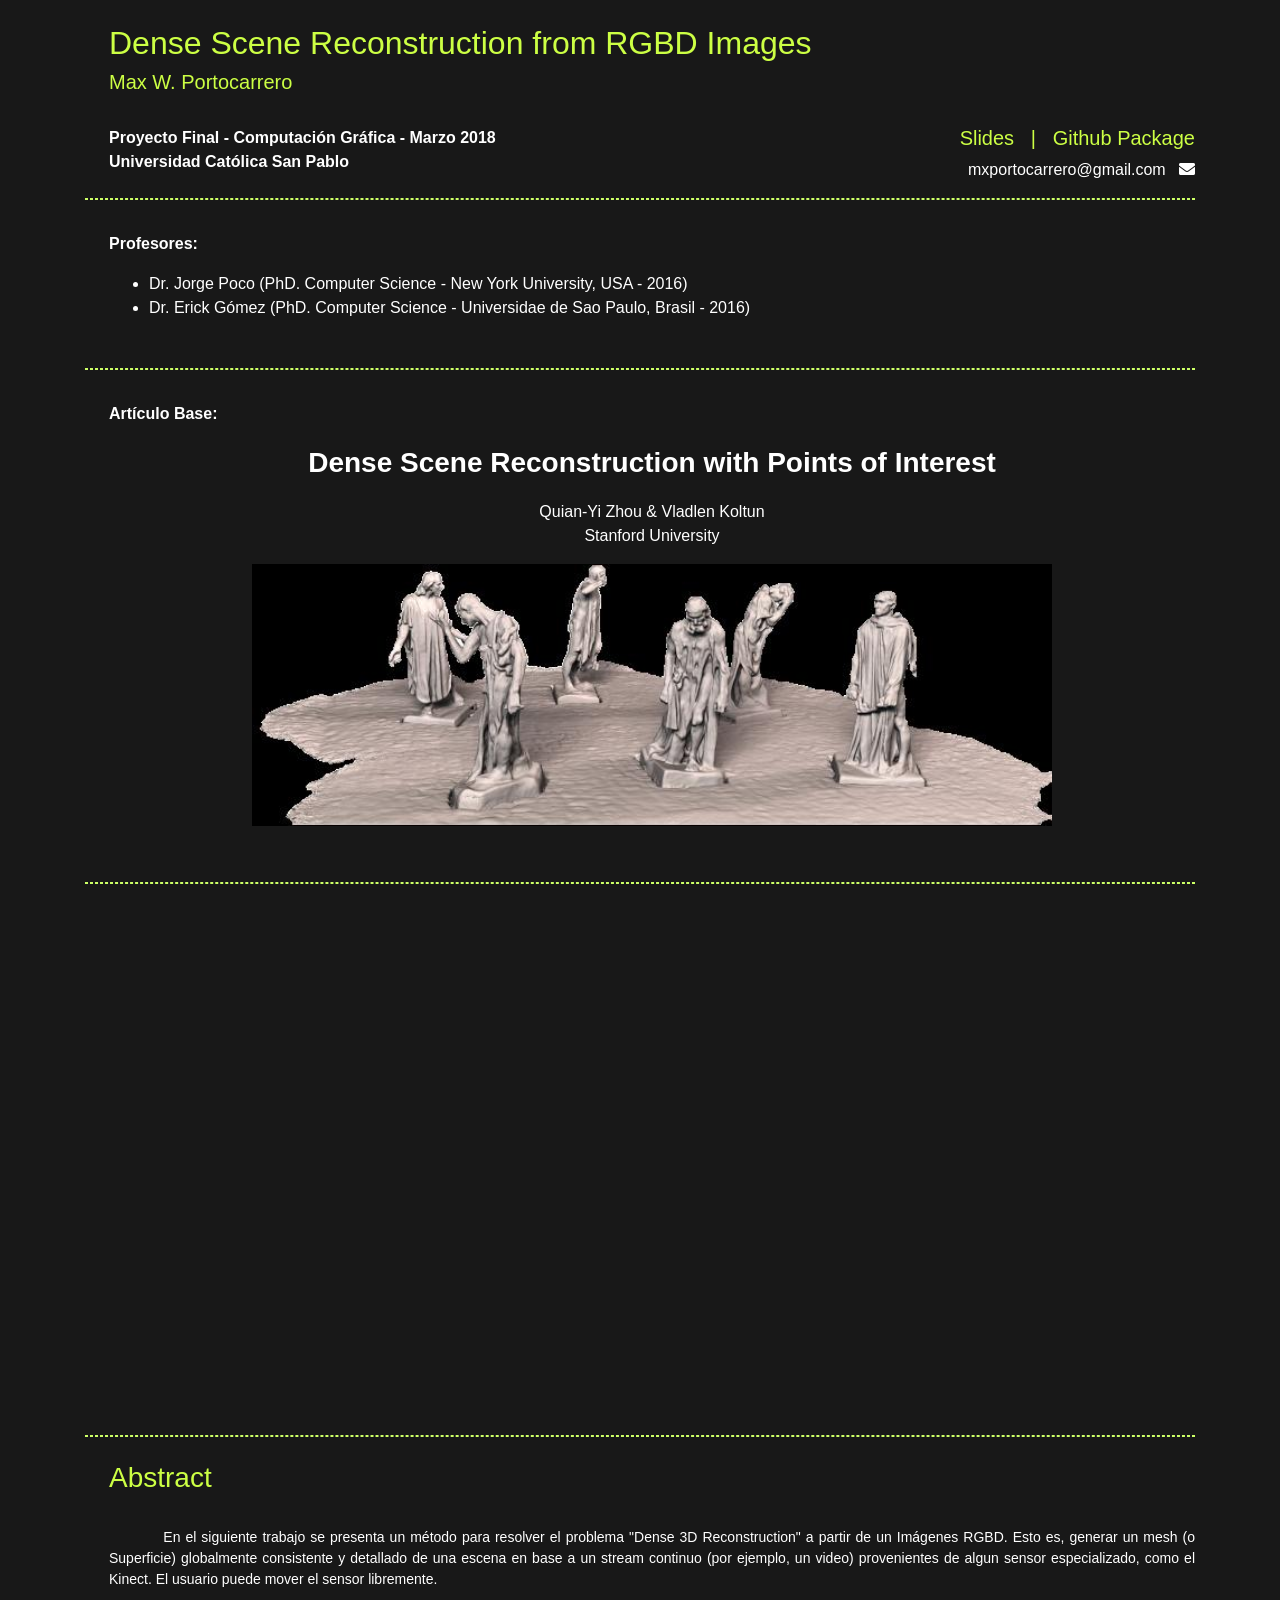
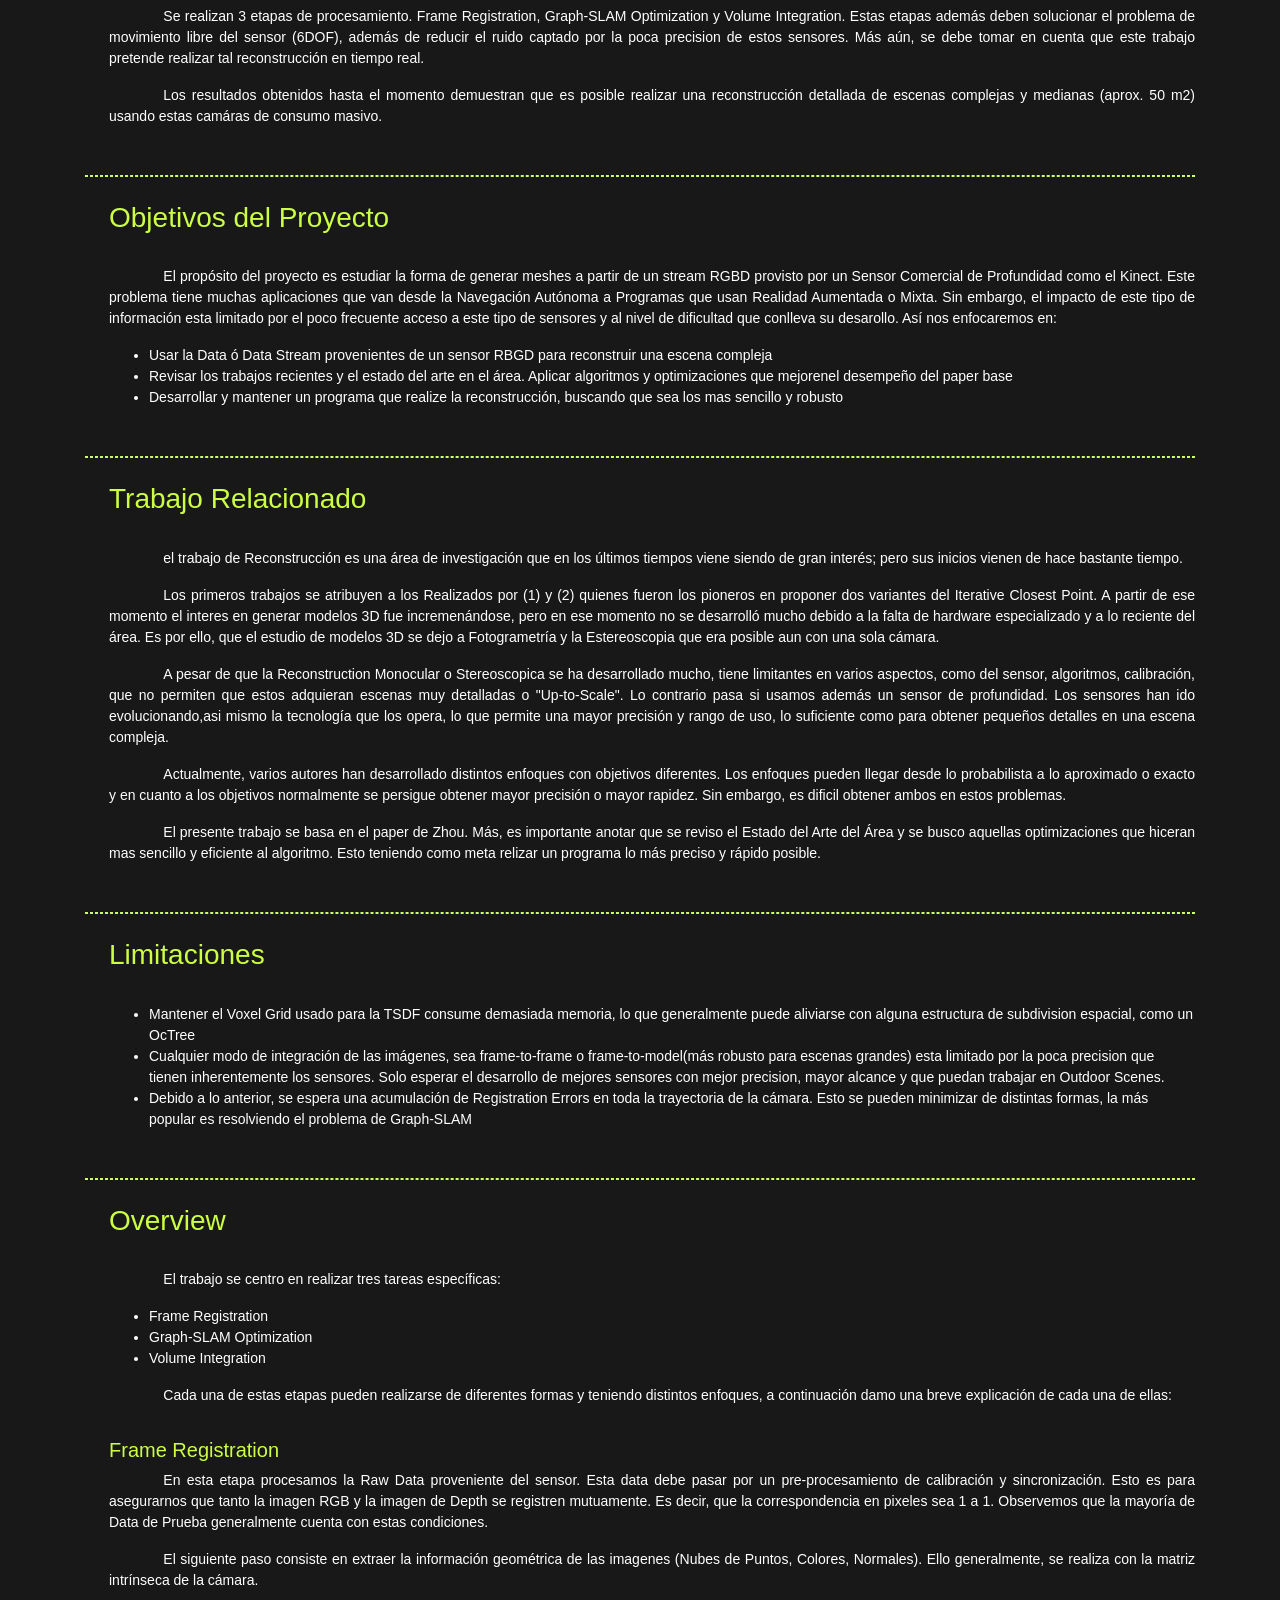
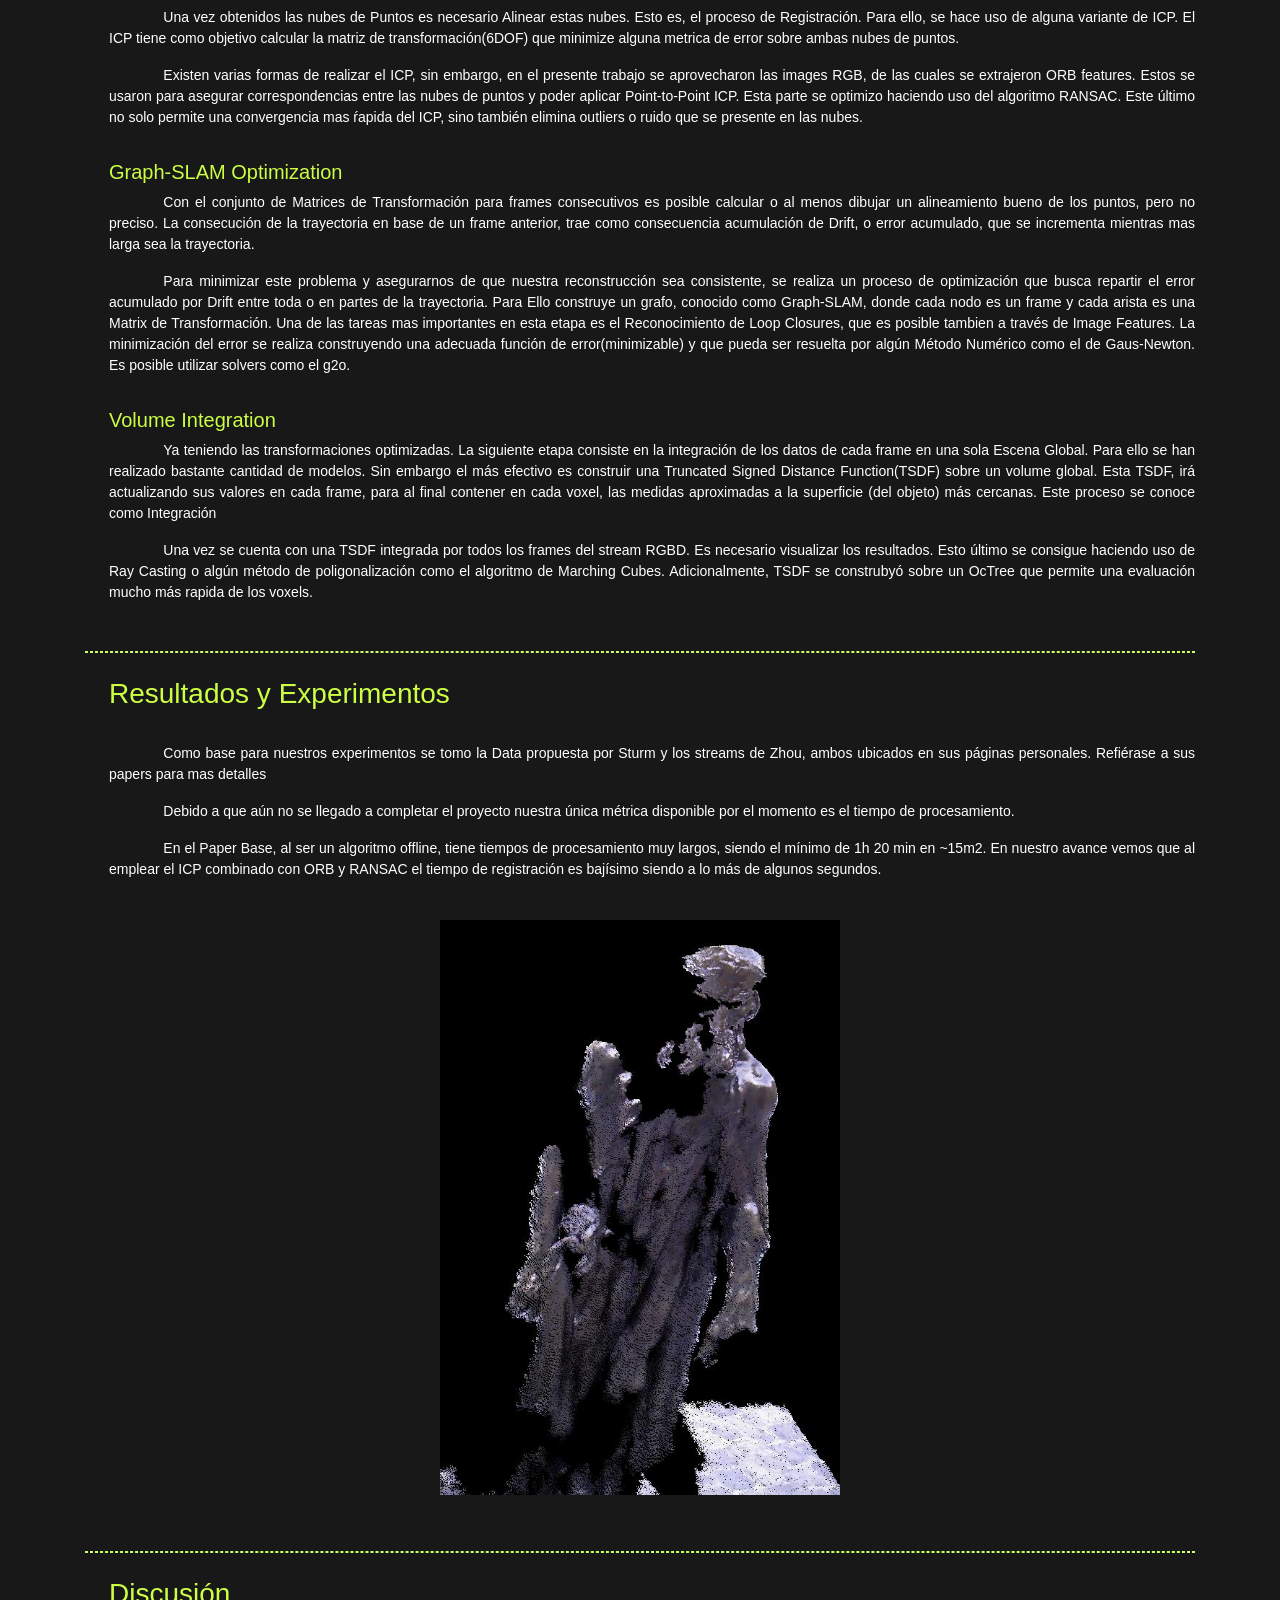
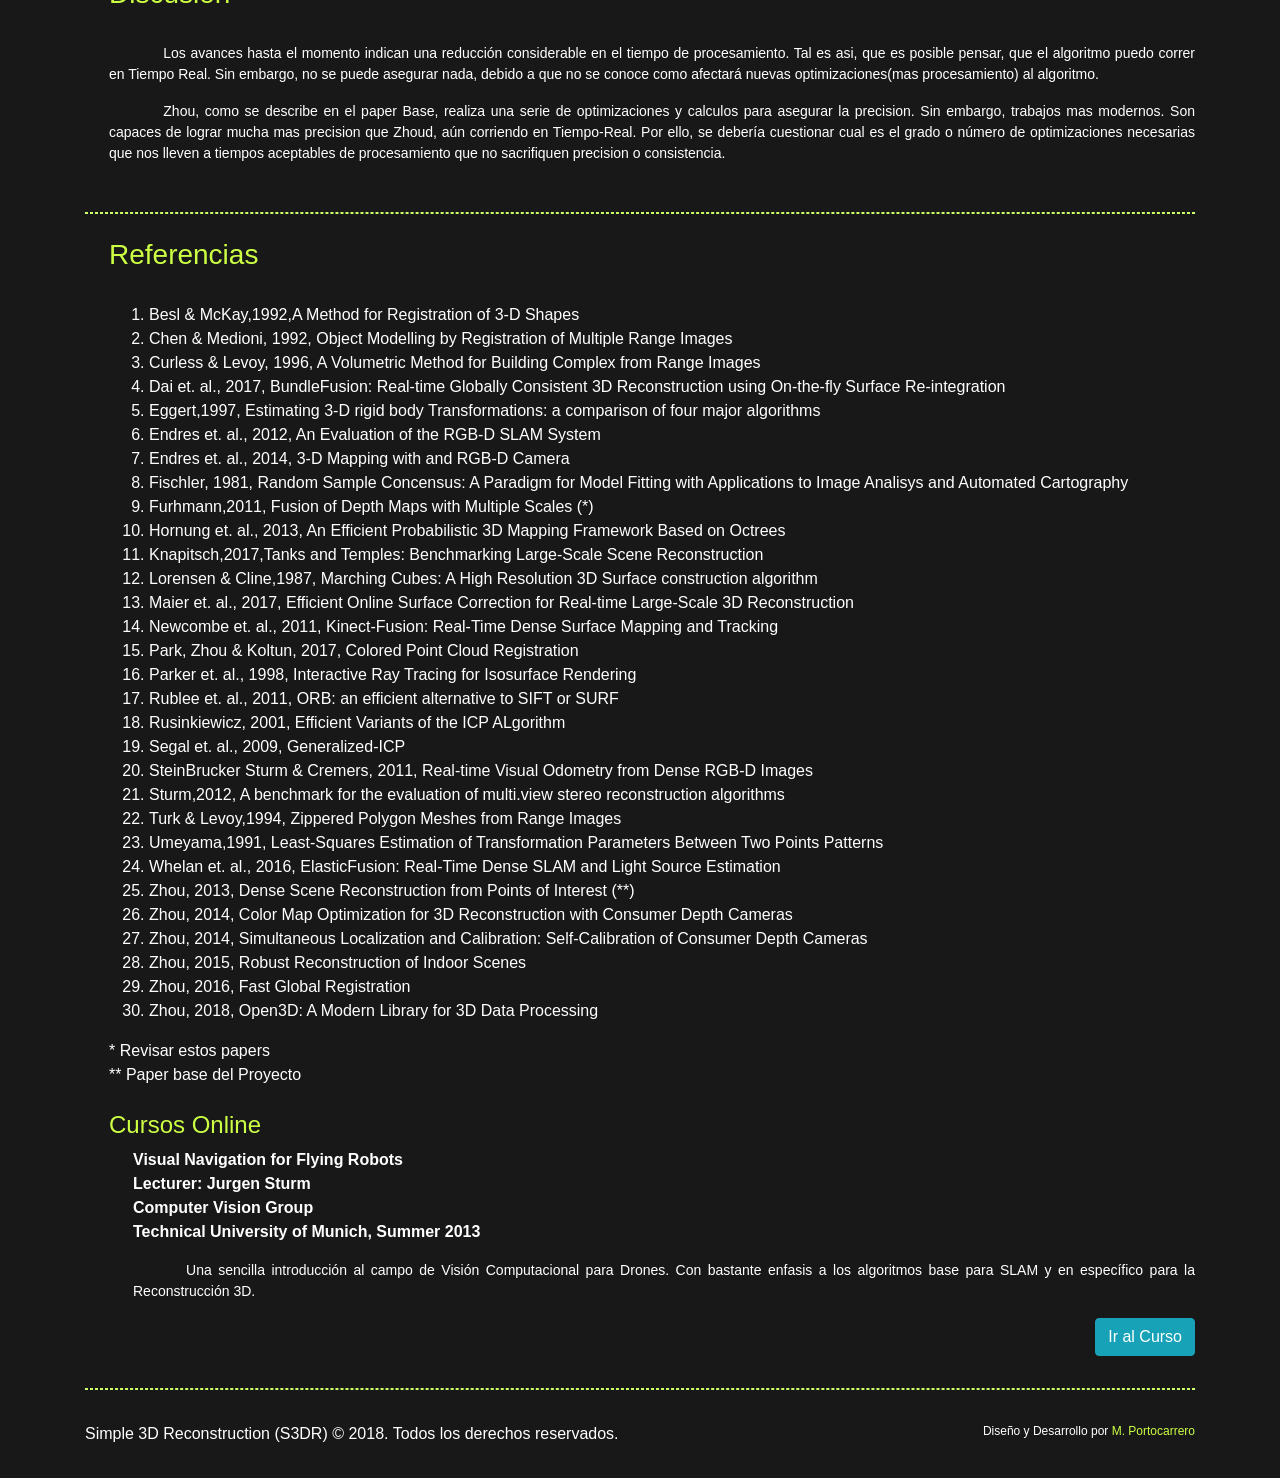
<file: docs/index.html>
<!doctype html>
<html lang="en">
  <head>
    <!-- Required meta tags -->
    <meta charset="utf-8">
    <meta name="viewport" content="width=device-width, initial-scale=1, shrink-to-fit=no">
    <meta http-equiv="X-UA-Compatible" content="IE-edge">

    <link rel="icon" href="img/kinect.png">

    <!-- Bootstrap CSS -->
    <link rel="stylesheet" type="text/css" href="css/bootstrap.css">
    <!--fONT AWSOME-->
    <link href="css/fontawesome-all.css" rel="stylesheet">
    <!-- Estilos en CSS -->
    <link rel="stylesheet" type="text/css" href="css/custom.css">

    <title>3D RGB-D Reconstruction</title>
  </head>
  <body>

<!-- IMAGEN DE FONDO PRINCIPAL
    <section class="container-fluid slider d-flex justify-content-center align-items-center">
      <h1 class="display-4">Buena Salud</h1>   
    </section> -->

<!-- HEADER -->

<section class="container text-left pt-4 pb-4">

	<div class="pl-4">
			
		<h2>Dense Scene Reconstruction from RGBD Images</h2>
		<h5>Max W. Portocarrero</h5><br>

		<div class="d-flex justify-content-between">
			<div>
				<p class="font-weight-bold">
					Proyecto Final - Computación Gráfica - Marzo 2018<br> Universidad Católica San Pablo
				</p>     
		    </div>

	    	<div class=" text-right">
	    		<h5>
	        		<a class="" href="https://docs.google.com/presentation/d/1dWHYH7ZswnIV4mFzIAoYth6-2Qc4NLTatDkJcmOL_2s/edit?usp=sharing">Slides</a> &nbsp; | &nbsp; <a href="https://github.com/mxportocarrero/RGB-D_3DReconstruction">Github Package</a> <br>
	    		</h5>
	        	mxportocarrero@gmail.com &nbsp; <i class="fas fa-envelope"></i>
	    	</div>

		</div>
	</div>
	<hr>
	<div class="pl-4">
		<br>
		<p class="font-weight-bold">Profesores:</p>
		<ul>
			<li>Dr. Jorge Poco (PhD. Computer Science - New York University, USA - 2016)</li>
			<li>Dr. Erick Gómez (PhD. Computer Science - Universidae de Sao Paulo, Brasil - 2016)</li>
		</ul>
	</div><br>

	<hr>
</section>

<section class="container">
	<div class="pl-4">
		<p class="font-weight-bold">Artículo Base:</p>
		<p class="text-center font-weight-bold" style="font-size: 28px;">Dense Scene Reconstruction with Points of Interest</p>
		
		<p class="text-center">Quian-Yi Zhou &  Vladlen Koltun<br>Stanford University</p>

	<div class="text-center">
		<img src="img/statues.jpg" alt="Reconstruction" width="800"><br><br>
	</div>

	</div>
	<br>

	<hr>

</section>

<!--VIDEO-->

<section class="container text-center">
	<br>
		<iframe width="640" height="480" frameBorder="0" src="https://www.youtube.com/embed/_JozXWuN1nM"></iframe>
	<br><br>
	<hr>
	
</section>

<!--REPORT-->
<section class="container pt-3">
	<div class="pl-4">	
		<h3>Abstract</h3><br>

		<p class="paper-paragraph text-justify">
			En el siguiente trabajo se presenta un método para resolver el problema "Dense 3D Reconstruction"
			a partir de un Imágenes RGBD. Esto es, generar un mesh (o Superficie) globalmente consistente y detallado de una escena en base
			a un stream continuo (por ejemplo, un video) provenientes de algun sensor especializado, como el Kinect. El usuario puede
			mover el sensor libremente.
		</p>

		<p class="paper-paragraph text-justify">
			Se realizan 3 etapas de procesamiento. Frame Registration, Graph-SLAM Optimization y Volume Integration. Estas etapas además deben solucionar
			el problema de movimiento libre del sensor (6DOF), además de reducir el ruido captado por la poca precision de estos sensores. Más aún,
			se debe tomar en cuenta que este trabajo pretende realizar tal reconstrucción en tiempo real.
		</p>

		<p class="paper-paragraph text-justify">
			Los resultados obtenidos hasta el momento demuestran que es posible realizar una reconstrucción detallada de escenas complejas y medianas
			(aprox. 50 m2) usando estas camáras de consumo masivo.
		</p><br>
	</div>
	<hr>
	<div class="pl-4">
		<h3 class="pt-3">Objetivos del Proyecto</h3><br>

		<p class="paper-paragraph text-justify">
			El propósito del proyecto es estudiar la forma de generar meshes a partir de un stream RGBD provisto por un Sensor Comercial de Profundidad
			como el Kinect. Este problema tiene muchas aplicaciones que van desde la Navegación Autónoma a Programas que usan Realidad Aumentada o Mixta.
			Sin embargo, el impacto de este tipo de información esta limitado por el poco frecuente acceso a este tipo de sensores y al nivel de dificultad
			que conlleva su desarollo. Así nos enfocaremos en:
		</p>

		<ul class="paper-paragraph">
			<li>Usar la Data ó Data Stream provenientes de un sensor RBGD para reconstruir una escena compleja</li>
			<li>Revisar los trabajos recientes y el estado del arte en el área. Aplicar algoritmos y optimizaciones que mejorenel desempeño del paper base</li>
			<li>Desarrollar y mantener un programa que realize la reconstrucción, buscando que sea los mas sencillo y robusto</li>
		</ul><br>
	</div>
	<hr>
	<div class="pl-4">
		<h3 class="pt-3">Trabajo Relacionado</h3><br>

		<p class="paper-paragraph text-justify">
			el trabajo de Reconstrucción es una área de investigación que en los últimos tiempos viene siendo de gran interés; pero sus inicios vienen de hace bastante tiempo.
		</p>
		<p class="paper-paragraph text-justify">
			Los primeros trabajos se atribuyen a los Realizados por (1) y (2) quienes fueron los pioneros en proponer dos variantes del Iterative Closest Point.
			A partir de ese momento el interes en generar modelos 3D fue incremenándose, pero en ese momento no se desarrolló mucho debido a la falta de hardware especializado
			y a lo reciente del área. Es por ello, que el estudio de modelos 3D se dejo a Fotogrametría y la Estereoscopia que era posible aun con una sola cámara.
		</p>
		<p class="paper-paragraph text-justify">
			A pesar de que la Reconstruction Monocular o Stereoscopica se ha desarrollado mucho, tiene limitantes en varios aspectos, como del sensor, algoritmos, calibración, que
			no permiten que estos adquieran escenas muy detalladas o "Up-to-Scale". Lo contrario pasa si usamos además un sensor de profundidad. Los sensores han ido evolucionando,asi mismo la tecnología que los opera, lo que permite una mayor precisión y rango de uso, lo suficiente como para obtener pequeños detalles en una escena compleja.
		</p>
		<p class="paper-paragraph text-justify">
			Actualmente, varios autores han desarrollado distintos enfoques con objetivos diferentes. Los enfoques pueden llegar desde lo probabilista a lo aproximado o exacto y en
			cuanto a los objetivos normalmente se persigue obtener mayor precisión o mayor rapidez. Sin embargo, es dificil obtener ambos en estos problemas.
		</p>
		<p class="paper-paragraph text-justify">
			El presente trabajo se basa en el paper de Zhou. Más, es importante anotar que se reviso el Estado del Arte del Área y se busco aquellas optimizaciones que hiceran
			mas sencillo y eficiente al algoritmo. Esto teniendo como meta relizar un programa lo más preciso y rápido posible.
		</p>
		<br>
	</div>
	<hr>
	<div class="pl-4">
		<h3 class="pt-3">Limitaciones</h3><br>

		<ul class="paper-paragraph">
			<li>Mantener el Voxel Grid usado para la TSDF consume demasiada memoria, lo que generalmente puede aliviarse con alguna estructura de subdivision espacial, como
			un OcTree</li>
			<li>Cualquier modo de integración de las imágenes, sea frame-to-frame o frame-to-model(más robusto para escenas grandes) esta limitado por la poca
				precision que tienen inherentemente los sensores. Solo esperar el desarrollo de mejores sensores con mejor precision, mayor alcance y que puedan trabajar
				en Outdoor Scenes.</li>
			<li>Debido a lo anterior, se espera una acumulación de Registration Errors en toda la trayectoria de la cámara. Esto se pueden minimizar de distintas formas,
				la más popular es resolviendo el problema de Graph-SLAM</li>
		</ul>

		<br>
	</div>
	<hr>
	<div class="pl-4">
		<h3 class="pt-3">Overview</h3><br>

		<p class="paper-paragraph text-justify">
			El trabajo se centro en realizar tres tareas específicas:			
		</p>
		<ul class="paper-paragraph">
			<li>Frame Registration</li>
			<li>Graph-SLAM Optimization</li>
			<li>Volume Integration</li>
		</ul>
		<p class="paper-paragraph text-justify">
			Cada una de estas etapas pueden realizarse de diferentes formas y teniendo distintos enfoques, a continuación
			damo una breve explicación de cada una de ellas:
		</p>

		<h5 class="pt-3">Frame Registration</h5>

		<p class="paper-paragraph text-justify">
			En esta etapa procesamos la Raw Data proveniente del sensor. Esta data debe pasar por un pre-procesamiento
			de calibración y sincronización. Esto es para asegurarnos que tanto la imagen RGB y la imagen de Depth se registren
			mutuamente. Es decir, que la correspondencia en pixeles sea 1 a 1. Observemos que la mayoría de Data de Prueba generalmente
			cuenta con estas condiciones.
		</p>
		<p class="paper-paragraph text-justify">
			El siguiente paso consiste en extraer la información geométrica de las imagenes (Nubes de Puntos, Colores, Normales). Ello generalmente, se
			realiza con la matriz intrínseca de la cámara.
		</p>

		<p class="paper-paragraph text-justify">
			Una vez obtenidos las nubes de Puntos es necesario Alinear estas nubes. Esto es, el proceso de Registración. Para ello, se hace uso de alguna variante de ICP.
			El ICP tiene como objetivo calcular la matriz de transformación(6DOF) que minimize alguna metrica de error sobre ambas nubes de puntos.
		</p>

		<p class="paper-paragraph text-justify">
			Existen varias formas de realizar el ICP, sin embargo, en el presente trabajo se aprovecharon las images RGB, de las cuales se extrajeron ORB features.
			Estos se usaron para asegurar correspondencias entre las nubes de puntos y poder aplicar Point-to-Point ICP. Esta parte se optimizo haciendo uso del algoritmo RANSAC.
			Este último no solo permite una convergencia mas ŕapida del ICP, sino también elimina outliers o ruido que se presente en las nubes.
		</p>

		<h5 class="pt-3">Graph-SLAM Optimization</h5>

		<p class="paper-paragraph text-justify">
			Con el conjunto de Matrices de Transformación para frames consecutivos es posible calcular o al menos dibujar un alineamiento bueno de los puntos, pero no
			preciso. La consecución de la trayectoria en base de un frame anterior, trae como consecuencia acumulación de Drift, o error acumulado, que se incrementa mientras
			mas larga sea la trayectoria.
		</p>
		<p class="paper-paragraph text-justify">
			Para minimizar este problema y asegurarnos de que nuestra reconstrucción sea consistente, se realiza un proceso de optimización que busca repartir el error acumulado por
			Drift entre toda o en partes de la trayectoria. Para Ello construye un grafo, conocido como Graph-SLAM, donde cada nodo es un frame y cada arista es una Matrix de Transformación. Una de las tareas mas importantes en esta etapa es el Reconocimiento de Loop Closures, que es posible tambien a través de Image Features. La minimización del error se realiza construyendo una adecuada función de error(minimizable) y que pueda ser resuelta por algún Método Numérico como el de Gaus-Newton. Es posible utilizar solvers como el g2o.
		</p>

		<h5 class="pt-3">Volume Integration</h5>

		<p class="paper-paragraph text-justify">
			Ya teniendo las transformaciones optimizadas. La siguiente etapa consiste en la integración de los datos de cada frame en una sola Escena Global. Para ello se han realizado
			bastante cantidad de modelos. Sin embargo el más efectivo es construir una Truncated Signed Distance Function(TSDF) sobre un volume global. Esta TSDF, irá actualizando sus valores en cada frame, para al final contener en cada voxel, las medidas aproximadas a la superficie (del objeto) más cercanas. Este proceso se conoce como Integración
		</p>
		<p class="paper-paragraph text-justify">
			Una vez se cuenta con una TSDF integrada por todos los frames del stream RGBD. Es necesario visualizar los resultados. Esto último se consigue haciendo uso de Ray Casting o algún método de poligonalización como el algoritmo de Marching Cubes. Adicionalmente, TSDF se construbyó sobre un OcTree que permite una evaluación mucho más rapida de los voxels.
		</p>
		<br>

	</div>
	<hr>
	<div class="pl-4">
		<h3 class="pt-3">Resultados y Experimentos</h3><br>

		<p class="paper-paragraph text-justify">
			Como base para nuestros experimentos se tomo la Data propuesta por Sturm y los streams de Zhou, ambos ubicados en sus páginas personales. Refiérase a sus papers para mas detalles
		</p>
		<p class="paper-paragraph text-justify">
			Debido a que aún no se llegado a completar el proyecto nuestra única métrica disponible por el momento es el tiempo de procesamiento.
		</p>
		<p class="paper-paragraph text-justify">
			En el Paper Base, al ser un algoritmo offline, tiene tiempos de procesamiento muy largos, siendo el mínimo de 1h 20 min en ~15m2. En nuestro avance vemos que al emplear el ICP combinado con ORB y RANSAC el tiempo de registración es bajísimo siendo a lo más de algunos segundos.
		</p><br>
	</div>

	<div class="text-center">
		<img src="img/statue.jpeg" alt="Reconstruction" width="400">
	</div>
	<br><br>

	<hr>
	<div class="pl-4">
		<h3 class="pt-3">Discusión</h3><br>
		<p class="paper-paragraph text-justify">
			Los avances hasta el momento indican una reducción considerable en el tiempo de procesamiento. Tal es asi, que es posible pensar, que el algoritmo puedo correr
			en Tiempo Real. Sin embargo, no se puede asegurar nada, debido a que no se conoce como afectará nuevas optimizaciones(mas procesamiento) al algoritmo.
		</p>

		<p class="paper-paragraph text-justify">
			Zhou, como se describe en el paper Base, realiza una serie de optimizaciones y calculos para asegurar la precision. Sin embargo, trabajos mas modernos. Son capaces de lograr mucha mas precision que Zhoud, aún corriendo en Tiempo-Real. Por ello, se debería cuestionar cual es el grado o número de optimizaciones necesarias que nos lleven
			a tiempos aceptables de procesamiento que no sacrifiquen precision o consistencia.
		</p>
		<br>
	</div>
	<hr>
	<div class="pl-4">
		<h3 class="pt-3">Referencias</h3><br>

		<ol>
			<li>Besl & McKay,1992,A Method for Registration of 3-D Shapes</li>
			<li>Chen & Medioni, 1992, Object Modelling by Registration of Multiple Range Images</li>
			<li>Curless & Levoy, 1996, A Volumetric Method for Building Complex from Range Images</li>
			<li>Dai et. al., 2017, BundleFusion: Real-time Globally Consistent 3D Reconstruction using On-the-fly Surface Re-integration</li>
			<li>Eggert,1997, Estimating 3-D rigid body Transformations: a comparison of four major algorithms</li>
			<li>Endres et. al., 2012, An Evaluation of the RGB-D SLAM System</li>
			<li>Endres et. al., 2014, 3-D Mapping with and RGB-D Camera</li>
			<li>Fischler, 1981, Random Sample Concensus: A Paradigm for Model Fitting with Applications to Image Analisys and Automated Cartography</li>
			<li>Furhmann,2011, Fusion of Depth Maps with Multiple Scales (*)</li>
			<li>Hornung et. al., 2013, An Efficient Probabilistic 3D Mapping Framework Based on Octrees</li>
			<li>Knapitsch,2017,Tanks and Temples: Benchmarking Large-Scale Scene Reconstruction</li>
			<li>Lorensen & Cline,1987, Marching Cubes: A High Resolution 3D Surface construction algorithm</li>
			<li>Maier et. al., 2017, Efficient Online Surface Correction for Real-time Large-Scale 3D Reconstruction</li>
			<li>Newcombe et. al., 2011, Kinect-Fusion: Real-Time Dense Surface Mapping and Tracking</li>
			<li>Park, Zhou & Koltun, 2017, Colored Point Cloud Registration</li>
			<li>Parker et. al., 1998, Interactive Ray Tracing for Isosurface Rendering</li>
			<li>Rublee et. al., 2011, ORB: an efficient alternative to SIFT or SURF</li>
			<li>Rusinkiewicz, 2001, Efficient Variants of the ICP ALgorithm</li>
			<li>Segal et. al., 2009, Generalized-ICP</li>
			<li>SteinBrucker Sturm & Cremers, 2011, Real-time Visual Odometry from Dense RGB-D Images</li>
			<li>Sturm,2012, A benchmark for the evaluation of multi.view stereo reconstruction algorithms</li>
			<li>Turk & Levoy,1994, Zippered Polygon Meshes from Range Images</li>
			<li>Umeyama,1991, Least-Squares Estimation of Transformation Parameters Between Two Points Patterns</li>
			<li>Whelan et. al., 2016, ElasticFusion: Real-Time Dense SLAM and Light Source Estimation</li>
			<li>Zhou, 2013, Dense Scene Reconstruction from Points of Interest (**)</li>
			<li>Zhou, 2014, Color Map Optimization for 3D Reconstruction with Consumer Depth Cameras</li>
			<li>Zhou, 2014, Simultaneous Localization and Calibration: Self-Calibration of Consumer Depth Cameras</li>
			<li>Zhou, 2015, Robust Reconstruction of Indoor Scenes</li>
			<li>Zhou, 2016, Fast Global Registration</li>
			<li>Zhou, 2018, Open3D: A Modern Library for 3D Data Processing</li>
		</ol>
		* Revisar estos papers<br>
		** Paper base del Proyecto<br><br>
		<h4>Cursos Online</h4>
		<div class="pl-4">
			<p class="text-justify font-weight-bold"> 
				Visual Navigation for Flying Robots<br>
				Lecturer: Jurgen Sturm<br>
				Computer Vision Group<br>
				Technical University of Munich, Summer 2013
			</p>
			<p class="paper-paragraph text-justify">
				Una sencilla introducción al campo de Visión Computacional para Drones. Con bastante enfasis a los algoritmos base
				para SLAM y en específico para la Reconstrucción 3D.
			</p>
			<div class="text-right">
				
				<a href="https://vision.in.tum.de/teaching/ss2013/visnav2013" class="btn btn-info">Ir al Curso</a>
			</div>
		</div>
		<br>

	</div>

	<hr>
</section>
	


</main>

<!-- footer -->
  <footer>
    <section class="container my-3 py-3">
      <div class="row">
      <div class="col">
      Simple 3D Reconstruction (S3DR) &copy; 2018. Todos los derechos reservados.
      </div>
      <div class="col text-right" style="font-size: 12px;"> Diseño y Desarrollo por <a href="#">M. Portocarrero</a></div>
      </div>
    </section>
  </footer>
<!-- footer -->



    <!-- Optional JavaScript -->
    <!-- jQuery first, then Popper.js, then Bootstrap JS -->
    <script src="https://code.jquery.com/jquery-3.2.1.slim.min.js" integrity="sha384-KJ3o2DKtIkvYIK3UENzmM7KCkRr/rE9/Qpg6aAZGJwFDMVNA/GpGFF93hXpG5KkN" crossorigin="anonymous"></script>
    <script src="https://cdnjs.cloudflare.com/ajax/libs/popper.js/1.12.9/umd/popper.min.js" integrity="sha384-ApNbgh9B+Y1QKtv3Rn7W3mgPxhU9K/ScQsAP7hUibX39j7fakFPskvXusvfa0b4Q" crossorigin="anonymous"></script>
    <script src="js/bootstrap.min.js"></script>


  </body>


</html>
</file>
<file: docs/css/custom.css>
/*CUSTOMIZACION DEL CSS BASE*/

/*Color y formato para los Titulos*/
h1,h2,h3,h4,h5,a{
	color: #ccff44;
}


/*Color y formato para el párrafo*/
p,li,body{
	color: #ffffff;
}

/*Defaults para las secciones*/
body,section{
	background-color: #181818;
}


p.paper-paragraph{
	text-indent:5%; 
	font-size: 14px;
}
ul.paper-paragraph{
	font-size: 14px;
}


/*Formato para la linea separadora horizontal*/
hr { 
    display: block;
    margin-top: 0.5em;
    margin-bottom: 0.5em;
    margin-left: auto;
    margin-right: auto;
    border-style: dashed;
    border-color: #ccff66;
    border-width: 1px;
} 

.carousel-caption {
	background-color: rgba(0,0,0,0.6);
	margin: 1rem 1rem;
    top: 2rem;
    bottom: auto;
}

.btn-primary{
	background-color: #00afef;
	border-color: #00afef;
}

.navbar-nav > li{
  margin-left:15px;
  margin-right:15px;
}

.navbar-item{
	color: #000C5A;
}
.navbar-menu{
	color: #000C5A;
}

.dropdown:hover>.dropdown-menu {
  display: block;
}

.card-title{
	color: #000C5A;
}

.card-text{
	font-size: 14px;
}

table.table-bordered{
		    border:2px solid #111;
		    margin-top:20px;
		}
table.table-bordered > thead > tr > th{
		    border:1px solid #111;
		}
table.table-bordered > tbody > tr > th{
		    border:1px solid #111;
		}
table.table-bordered > tbody > tr > td{
		    border:1px solid #111;
		}
</file>
